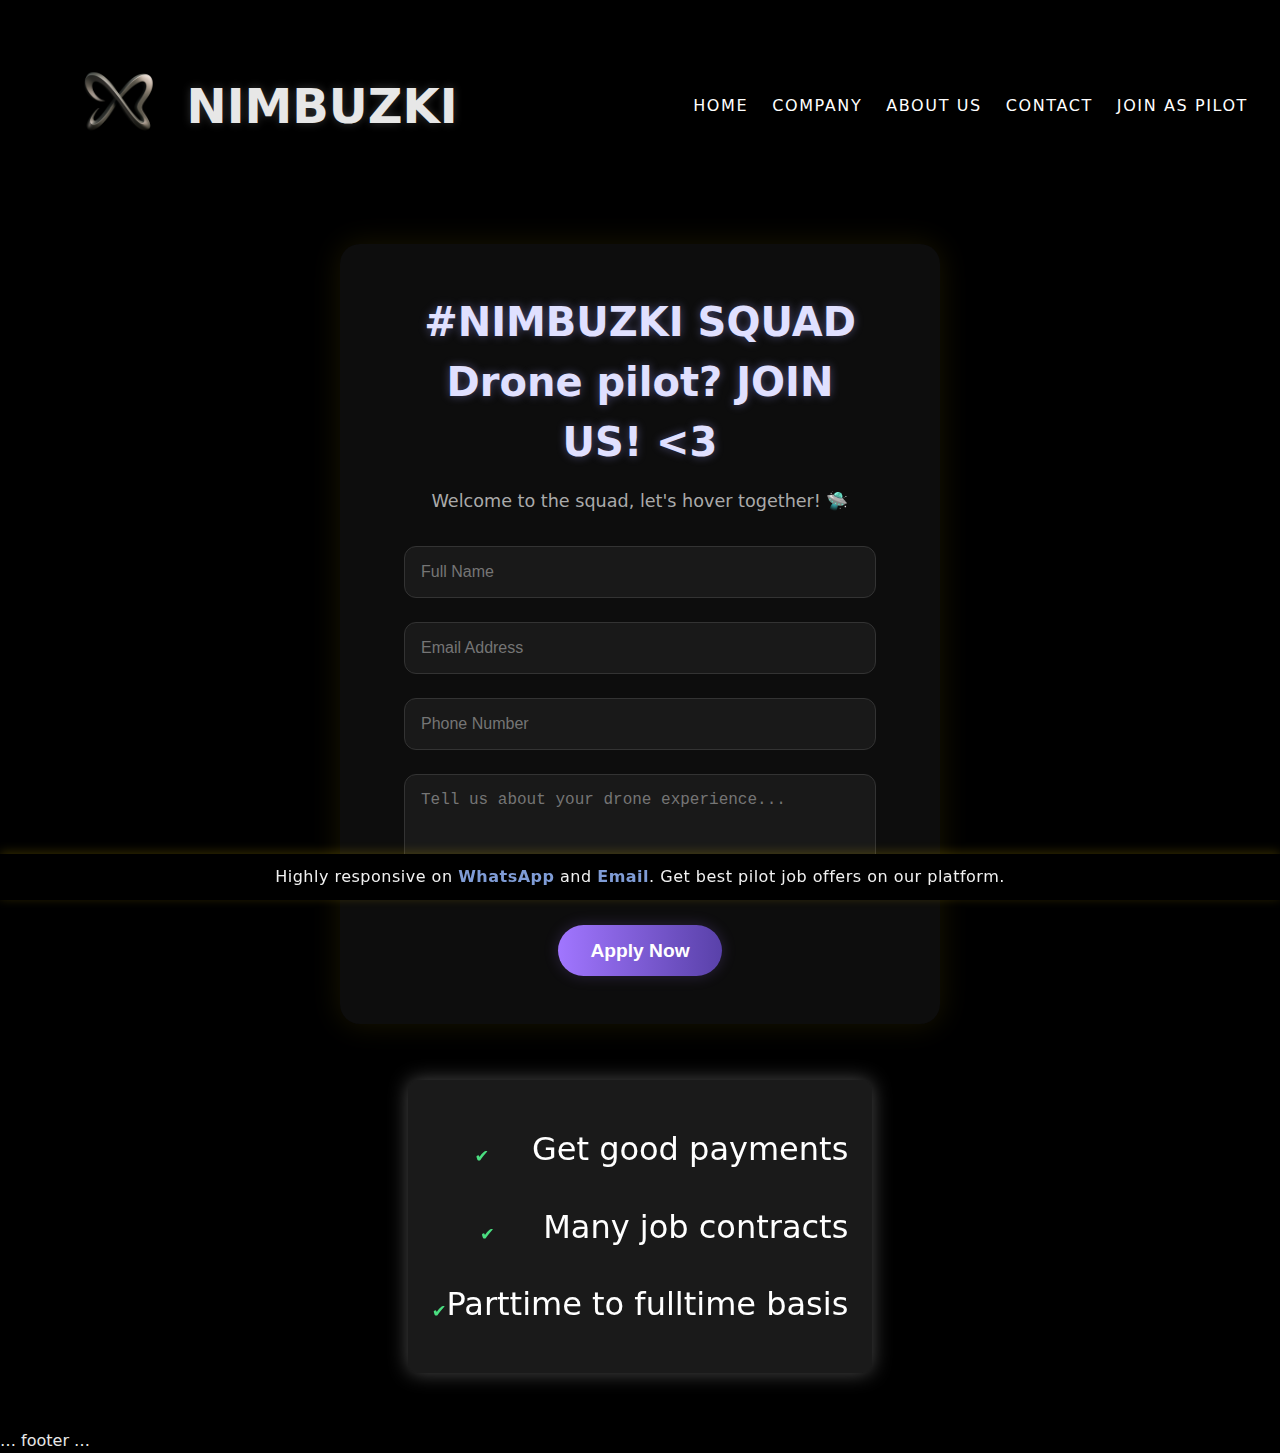
<file: join_as_pilot.html>
<!DOCTYPE html>
<html lang="en">
<head>
  <meta charset="UTF-8" />
  <meta name="viewport" content="width=device-width, initial-scale=1.0" />
  <title>Join as Pilot | AIRAVATHA</title>
  <link rel="stylesheet" href="style_copy.css" />
  <!-- Responsive Header Styles -->
  <style>
    /* Ensure header is consistent and responsive */
    header.site-header {
      display: flex;
      justify-content: space-between;
      align-items: center;
      padding: 1rem 2rem;
      background: transparent;
      position: relative;
      z-index: 10;
    }
    header .logo {
      display: flex;
      align-items: center;
      gap: 0.5rem;
    }
    header .logo-img {
      width: 120px;
      height: auto;
    }
    header nav.main-nav {
      display: flex;
      gap: 1.5rem;
    }
    header nav.main-nav a {
      color: #fff;
      text-decoration: none;
      font-weight: 500;
    }
    /* Mobile menu toggle */
    .menu-toggle {
      display: none;
      margin-left: auto;
      background: none;
      border: none;
      font-size: 1rem;
      color: #fff;
      cursor: pointer;
    }
    .dropdown {
      display: none;
      flex-direction: column;
      position: absolute;
      top: 100%; left: 0;
      width: 100%; background: rgba(0,0,0,0.9);
      padding: 1rem 0;
    }
    .dropdown.show { display: flex; }
    .dropdown a {
      padding: 0.75rem 1.5rem;
      color: #fff;
      text-decoration: none;
      border-bottom: 1px solid rgba(255,255,255,0.2);
    }
    /* Reduce top/bottom spacing for pilot page */
    main.pilot-join-main {
      padding: 2rem;
    }
    .pilot-form-container {
      max-width: 400px;
      margin: 0 auto;
      padding: 1.5rem;
      background: rgba(255,255,255,0.05);
      border-radius: 8px;
    }
    @media (max-width: 768px) {
      /* Header */
      header.site-header { padding: 0.75rem 1rem; }
      nav.main-nav { display: none !important; }
      .menu-toggle { display: block; }

      /* Make form container wider on mobile */
      .pilot-form-container {
        max-width: 100%;
        margin: 0.5rem;
        padding: 2rem 1rem;
      }
      .pilot-form-container input,
      .pilot-form-container textarea,
      .pilot-form-container button {
        width: 100%;
        font-size: 1rem;
      }
    }
  </style>
</head>
<body>
  <!-- Shared Navigation -->
  <div id="nav-placeholder"></div>
  <script>
    fetch('nav.html')
      .then(res => res.text())
      .then(html => document.getElementById('nav-placeholder').innerHTML = html)
      .catch(err => console.error('Nav load failed:', err));
  </script>

  <!-- Pilot Join Form -->
  <main class="pilot-join-main">
    <div class="pilot-form-container">
      <h1>#NIMBUZKI SQUAD<br/>Drone pilot? JOIN US! &lt;3</h1>
      <p>Welcome to the squad, let's hover together! 🛸</p>
      <form id="pilotForm" class="pilot-form">
        <input type="text" name="name" placeholder="Full Name" required />
        <input type="email" name="email" placeholder="Email Address" required />
        <input type="tel" name="phone" placeholder="Phone Number" required />
        <textarea name="experience" placeholder="Tell us about your drone experience..." required></textarea>
        <button type="submit">Apply Now</button>
      </form>
    </div>

    <!-- glowing benefits panel -->
    <section class="glow-panel">
      <ul>
        <li>Get good payments</li>
        <li>Many job contracts</li>
        <li>Parttime to fulltime basis</li>
      </ul>
    </section>
  </main>

  <!-- Footer -->
  <div class="contact-bottom-bar">
    <p>Highly responsive on <strong>WhatsApp</strong> and <strong>Email</strong>. Get best pilot job offers on our platform.</p>
  </div>


  <script>
    function toggleDropdown() {
      document.getElementById('dropdownMenu').classList.toggle('show');
    }
  </script>
    
  … footer …  

  <script>
    function toggleDropdown() {
      document.getElementById('dropdownMenu').classList.toggle('show');
    }
  </script>
  <!-- ← NEW: your form handler -->
  <script src="form.js" defer></script>
</body>
</html>
</file>
<file: style_copy.css>
*{
    margin: 0;
    padding:0;
    box-sizing: border-box;
}

body {
    font-family:system-ui, -apple-system, BlinkMacSystemFont, 'Segoe UI', Roboto, Oxygen,Ubuntu,Cantarell,'Open Sans','Helvetica Neue',
    sans-serif;
    background-color: black;
    color: #e7e7e7;
    min-height: 100vh;
    line-height: 1.5;
    overflow-x: hidden;
}
header.site-header {
  z-index: 1000 !important;
}
.dropdown {
  z-index: 1001 !important;
}

.video-background {
  position: fixed;
  top: 0;
  left: 0;
  min-width: 100%;
  min-height: 100%;
  z-index: -1; /* move behind everything */
  overflow: hidden;
}

.video-background video {
  width: 100%;
  height: 100%;
  object-fit: cover;
  display: block;
}
#heroVideoWrapper {
  position: relative;
  width: 100%;
  height: 100vh;
  overflow: hidden;
  z-index: -1;
  transition: opacity 1s ease;
}

#heroVideoWrapper.fade-out {
  opacity: 0;
  pointer-events: none;
}



.image-gradient{
    position: absolute;
    top:0;
    right: 0;
    opacity: 0.5;
    z-index:-5;






}
.layer-blur{
    height:0;
    width: 30rem;
    position: absolute;
    top:20%;
    right: 0;
    box-shadow: 0 0 700px 15px rgb(27, 37, 110);
    rotate: -30deg;
    z-index:-5;


}

.container{
    width:100%;
    margin: 0 auto;
    padding: 0 2rem;
    position: relative;
    overflow-x: visible;
    position: relative;
    z-index: 10;
}

header {
    position: relative;
    z-index: 10;
    display: flex;
    justify-content: space-between;
    align-items: center;
    padding: 1rem 5rem;
}

header h1{
    margin:0;
    font-size:3rem;
    font-weight: 300;
}

nav {
    display: flex;
    align-items: center;
    gap: 2rem; /* reduce from 3rem for tighter spacing */
    margin-left: 0; /* remove negative margin */
}

nav a {
    font-size: 1rem;
    letter-spacing: 0.1rem;
    transition: color 0.2s ease;
    text-decoration: none;
    color: inherit;


}
nav a:hover {
    color: #a7a7a7;


}


/*main contect*/

main {
    display: flex;
    flex-direction: column;
    justify-content: center;
    min-height: calc(90vh - 6rem); /* fixed calculation */
    min-height: unset; /* Or remove this line if you don’t need minimum height */
    padding-top: 0.5rem;
    
}

.content{
    max-width:40rem;
    margin: 3rem auto 4rem auto; /* reduced top margin */
    margin-left:10%;
    z-index:999;
    
    padding: 0 1rem;}

.hero-heading {
  text-align: left;
  line-height: 1.1;
  margin: 0;
  margin-left:8%;
}

.hero-heading .line-1 {
  font-size: 5rem;  /* adjust as needed */
  font-weight: 700;
  color: #dae0cc;
  text-shadow: 0 0 10px rgba(135, 132, 132, 0.2);
  margin-left:8%;
}

.hero-heading .line-2 {
  font-size: 5rem;  /* bigger than line 1 */
  font-weight: 800;
  color: #d4d6cf;
  text-shadow: 0 0 15px rgba(180, 180, 255, 0.3);
  margin-left:8%;
}

.hero-heading .line-3 {
  font-size: 2.5rem;  /* bigger than line 1 */
  font-weight: 800;
  color: #d4d6cf;
  text-shadow: 0 0 15px rgba(180, 180, 255, 0.3);
  margin-left:45%;
}

    


.tag-box {
  position: relative;
  width: 24rem; /* increased from 18rem */
  height: 3.5rem; /* increased from 2.5rem */
  border-radius: 50px;
  background: linear-gradient(to right, #656565, #7f42a7, #6600c5, #5300a0, #757575, #656565);
  background-size: 200%;
  animation: animationGradient 2.5s linear infinite;
  box-shadow: 0 0 15px rgba(255, 255, 255, 0.3);
}

@keyframes animationGradient {
  to {
    background-position: 200%;
  }
}

.tag-box .tag {
  position: absolute;
  inset: 3px;
  background-color: black;
  border-radius: 50px;
  display: flex;
  align-items: center;
  justify-content: center;
  transition: 0.5s ease;
  cursor: pointer;
  font-size: 1.1rem; /* Increased font size for better visibility */
  padding: 0 1rem;
}

.tag-box .tag:hover {
  color: #5300a0;
}


.content h1 {
  font-size: 6rem; /* made it larger */
  font-weight: 700;
  line-height: 1.0;
  color: #c8c7c7;
  text-shadow: 0 0 10px rgba(164, 163, 155, 0.4), 0 0 20px rgba(36, 6, 82, 0.2);
  margin-top: 1rem;

}

.description{
   font-size: 1.5rem;
  color: #aabaff;
  text-shadow: 0 0 8px rgba(255, 255, 255, 0.2);
  margin-top: 1rem;

}
.buttons{
    display:flex;
    gap:1rem;
    margin-top: 3rem;

}





.section-more-info {
  padding: 6rem 2rem;
  background-color: #0a0a0a;
  color: #e7e7e7;
  text-align: center;
  font-size: 1.4rem;
}


.robot-3d {
  position: fixed;              /* Makes it stay in place while scrolling */
  top: 10%;
  right: -16%;
  transform: translateX(40px);  /* Adjust horizontally */
  width: 750px;
  height: 650px;
  pointer-events: none;
  z-index: 0;
}



.robot-3d:hover {
  transform: translateY(-20px);
  transition: transform 0.25s ease;
}


.spline-hidden {
  opacity: 0;
  transition: opacity 1s ease;
  pointer-events: none;
}

.spline-visible {
  opacity: 1;
  pointer-events: auto;
}



.logo {
    display: flex;
    align-items: center;
    gap: 0.2rem;
    font-size: 3rem;         /* Makes the AIRAVATHA text bigger */
    font-weight: 600;
    color: #e7e7e7;
    text-shadow: 0 0 10px rgba(255, 255, 255, 0.2);
}

.logo-img {
    width: 100px;
    height: auto;
    object-fit: contain;
    transform: translateY(0.3cm);
    margin-left: 0.7cm; /* Shifts it visually without changing layout spacing */
}

.mission-section {
  display: flex;
  flex-direction: column;
  align-items: center;
  justify-content: center;
  min-height: 80vh;
  text-align: center;
  z-index: 10;
  position: relative;
}
.company-hero {
  display: block;
  padding: 0.05rem 2rem 2rem 2rem; /* reduced top padding */
  margin-top: 0;               /* remove any added spacing */
  text-align: center;
  position: relative;
  
}



.pilot-join-main {
  /* remove full-screen forcing */
  min-height: auto;

  /* center the form but with less empty space */
  display: flex;
  justify-content: center;
  align-items: center;
  background: black;
  
  /* tighter padding */
  padding: 1rem 0.5rem;
}

.pilot-form-container {
  background: rgba(255, 255, 255, 0.05);
  padding: 3rem 4rem;
  border-radius: 20px;
  box-shadow: 0 0 30px rgba(255, 215, 0, 0.1);
  text-align: center;
  max-width: 600px;
  width: 100%;
  margin-bottom: 2rem
}

.pilot-form-container h1 {
  color: #e0e0ff;
  font-size: 2.5rem;
  margin-bottom: 1rem;
  text-shadow: 0 0 10px rgba(160, 160, 255, 0.4);
}

.pilot-form-container p {
  color: #aaa;
  margin-bottom: 2rem;
  font-size: 1.1rem;
}

.pilot-form input,
.pilot-form textarea {
  width: 100%;
  padding: 1rem;
  margin-bottom: 1.5rem;
  background: rgba(255, 255, 255, 0.05);
  border: 1px solid #333;
  border-radius: 12px;
  color: #fff;
  font-size: 1rem;
  outline: none;
  transition: 0.3s;
}

.pilot-form input:focus,
.pilot-form textarea:focus {
  border-color: #a176ff;
  box-shadow: 0 0 10px rgba(160, 118, 255, 0.3);
}

.pilot-form textarea {
  height: 120px;
  resize: vertical;
}

.pilot-form button {
  padding: 0.9rem 2rem;
  border: none;
  border-radius: 50px;
  background: linear-gradient(to right, #a176ff, #5941a9);
  color: white;
  font-size: 1.2rem;
  font-weight: 600;
  cursor: pointer;
  box-shadow: 0 0 15px rgba(160, 118, 255, 0.2);
  transition: 0.3s ease;
}

.pilot-form button:hover {
  background: #b495ff;
  box-shadow: 0 0 20px rgba(255, 215, 0, 0.4);
}
@media (max-width: 768px) {
  /* Ensure the form’s H1 never gets clipped on phones */
  .pilot-form-container h1 {
    font-size: 1.4rem !important;       /* scale it down */
    line-height: 1.3 !important;       /* give it breathing room */
    margin: 1rem 0 0.5rem !important;   /* adjust top/bottom spacing */
    padding: 0 0.5rem !important;       /* ensure it doesn’t touch the edges */
    white-space: normal !important;     /* allow wrapping */
    word-break: break-word !important;  /* wrap long words */
  }
}



.mission-heading {
  font-size: 5rem;
  font-weight: 500;
  margin-bottom: 1rem;
  color: #8e8f88;
  text-shadow: 0 0 12px rgba(180, 220, 255, 0.5), 0 0 20px rgba(180, 220, 255, 0.3);
  transition: color 0.4s ease, text-shadow 0.4s ease;
  cursor: pointer;

  opacity: 0;
  transform: translateY(20px);
  animation: fadeInMoveUp 0.8s ease-out 0.2s forwards;
}

@keyframes fadeInMoveUp {
  to {
    opacity: 1;
    transform: translateY(0);
  }
}


.mission-heading:hover {
  color: #a26cce;
  text-shadow: 0 0 12px #7c569c, 0 0 20px #ad9c9c;
}


.mission-text {
  font-size: 2rem;
  line-height: 1.8;
  max-width: 100rem;
  color: #d6d6d6;
  margin-top: -1rem; /* adjust this as needed */
  margin-left: 2.9rem ; 
}

/*.mission-spline {
  width: 600px;
  height: 600px;
  margin: -10 auto;
  display: block;
  transform: translateY(-1400px); 
  margin-left: 65rem;
  border-radius: 20px;
  box-shadow: 0 0 20px rgba(100, 100, 255, 0.2);
}
*/

.contact-drone {
  position: absolute;
  top: 8rem;
  right: 1rem;
  width: 600px;
  height: 800px;
  transform: scale(0.7);
  transform-origin: top right;
  z-index: 1;
  pointer-events: none;
}
.why-choose-us {
  padding: 14rem 2rem 5rem; /* ↑ adds space above */
  text-align: center;
  background: transparent;
  color: #eaeaea;
  position: relative;
}


.why-choose-us h2 {
  font-size: 4.5rem;
  margin-bottom: 3rem;
  color: #d0caff;
  text-shadow: 0 0 15px rgba(148, 94, 255, 0.3);
}

.choose-grid {
  display: flex;
  flex-wrap: wrap;
  justify-content: center;
  gap: 2rem;
  max-width: 1000px;
  margin: 0 auto;
}

.choose-card {
  width: 300px; /* Same width for all cards */
  height: 400px; /* Fixed height */
  background-size: cover;
  background-position: center;
  background-repeat: no-repeat;
  background-blend-mode: multiply;
  background-color: rgba(0, 0, 0, 0.5);
  border-radius: 20px;
  color: white;
  text-align: center;
  padding: 2rem 1rem;
  box-shadow: 0 0 20px rgba(255, 223, 150, 0.3);
  transition: transform 0.3s ease, box-shadow 0.3s ease;
  animation: pulseGlow 4s ease-in-out infinite;

  display: flex;
  flex-direction: column;
  justify-content: center;
}

.choose-card h3 {
  font-size: 1.3rem;
  margin-bottom: 0.7rem;
  color: #fff;
  text-shadow: 0 0 10px rgba(0, 0, 0, 0.6);
}

.choose-card p {
  font-size: 0.95rem;
  color: #e6e6e6;
  padding: 0 0.5rem;
  text-shadow: 0 0 8px rgba(0, 0, 0, 0.5);
}


/* Backgrounds for each card */
.pilot-card {
  background-image: url('images/27ccbaee748ce255d3ab289d0f288b5a.jpg');
}

.ai-card {
  background-image: url('images/Screenshot 2025-06-26 at 10.13.23 PM.png');
}

.tech-card {
  background-image: url('images/ChatGPT Image Jun 26, 2025 at 10_17_13 PM.png');
}

.fast-card {
  background-image: url('images/Screenshot 2025-06-26 at 10.27.23 PM.png');
}



@keyframes pulseGlow {
  0%, 100% {
    box-shadow: 0 0 20px rgba(255, 223, 150, 0.3);
  }
  50% {
    box-shadow: 0 0 30px rgba(255, 223, 150, 0.5);
  }
}


@keyframes pulseGlow {
  0%, 100% {
    box-shadow: 0 0 20px rgba(255, 223, 150, 0.3);
  }
  50% {
    box-shadow: 0 0 30px rgba(255, 223, 150, 0.5);
  }
}

.choose-card:hover {
  transform: translateY(-10px);
  box-shadow: 0 0 25px rgba(117, 82, 151, 0.5); /* purple glow */
}


.choose-card img {
  width: 50px;
  height: 50px;
  margin-bottom: 1rem;
  filter: brightness(1.2);
}

.choose-card h3 {
  font-size: 1.4rem;
  margin-bottom: 0.5rem;
  color: #9a8fc1;
}

.choose-card p {
  font-size: 1rem;
  color: #cccccc;
}
/* company page */
.services-bubble-section {
  text-align: center;
  padding: 6rem 2rem 4rem 2rem; /* Top padding to push section down */
}


.services-title {
  font-size: 3rem;
  margin-bottom: 3rem;
  color: #8d89a6;
  text-shadow: 0 0 15px rgba(241, 239, 245, 0.3);
}



.services-snapshot {
  font-size: 5rem; /* Increased size */
  color: #eeeee1;
  text-align: center;
  margin-bottom: 2.5rem;
  text-shadow: 0 0 25px rgba(200, 150, 255, 0.3); /* subtle glow */
  font-weight: 700;
  opacity: 0;
  transform: translateY(20px);
  animation: fadeInHeading 1.5s ease 1.5s forwards;
}
@keyframes fadeInHeading {
  to {
    opacity: 1;
    transform: translateY(0);
  }
}

.services-snapshot.reveal {
  opacity: 1;
  transform: translateY(0);
}


.bubble-container {
  display: flex;
  flex-wrap: wrap;
  justify-content: center;
  gap: 2rem;
  padding: 2rem;
}

.service-bubble {
  width: 280px;
  height: 350px; /* Taller */
  background: #2c2c2c; /* Dark grey */
  color: white;
  border-radius: 40px;
  font-size: 1.1rem;
  font-weight: 600;
  text-align: center;
  padding: 1.5rem;
  box-shadow: 0 0 25px rgba(255, 215, 0, 0.3); /* stronger glow */
  transition: all 0.3s ease;
  display: flex;
  align-items: center;
  justify-content: center;
  text-align: center;
}

.service-bubble:hover {
  box-shadow: 0 0 45px rgba(102, 100, 87, 0.6); /* brighter on hover */
  transform: scale(1.04);
}




@keyframes bubbleGradient {
  0% {
    background-position: 0%;
  }
  100% {
    background-position: 200%;
  }
}

.drone-fly {
  position: fixed;
  top: 50%;
  left: -200px;
  width: 400px;
  height: 400px;
  z-index: 1000;
  pointer-events: none;
  animation: flyDiagonal 5s ease-out forwards;
}

/* Fly from left-bottom to top-right diagonally */
@keyframes flyDiagonal {
  0% {
    transform: translate(0, 0) scale(1);
    opacity: 0;
  }
  20% {
    opacity: 1;
  }
  100% {
    transform: translate(120vw, -120vh) scale(1.2);
    opacity: 0;
  }
}


.contact-bottom-bar {
  position: fixed;
  bottom: 0;
  left: 0;
  width: 100%;
  background: #000;
  color: #fff;
  text-align: center;
  padding: 0.7rem 1rem;
  font-size: 1rem;
  font-weight: 500;
  box-shadow: 0 -2px 10px rgba(255, 215, 0, 0.2);
  z-index: 9999;
}

.contact-bottom-bar p {
  margin: 0;
  letter-spacing: 0.5px;
  color: #f1f1f1;
}

.contact-bottom-bar strong {
  color: #7f9cd6; /* Light golden highlight */
}


.video-stripe-section {
  position: relative;
  height: 50vh;
  overflow: hidden;
  display: flex;
  align-items: center;
  justify-content: center;
  color: white;
}

.background-video {
  position: absolute;
  top: 0;
  left: 0;
  width: 100%;
  height: 100%;
  object-fit: cover;
  z-index: -2;
  opacity: 0.3; /* adjust based on visibility preference */
}

.about-stripe-content {
  z-index: 2;
  text-align: center;
  padding: 2rem;
  
  /* background: rgba(216, 207, 207, 0.3); /* subtle dark overlay */
  
  border-radius: 20px;
  max-width: 800px;
}
.hover-video-card {
  position: relative;
  width: 280px;
  height: 350px;
  overflow: hidden;
  border-radius: 20px;
  box-shadow: 0 0 20px rgba(225, 232, 182, 0.3);
  transition: transform 0.3s ease;
}

.hover-video-card video {
  width: 100%;
  height: 100%;
  object-fit: cover;
  border-radius: 20px;
}

.video-text {
  position: absolute;
  bottom: 0;
  width: 100%;
  background: rgba(0, 0, 0, 0.5);
  color: white;
  padding: 0.7rem;
  font-weight: 600;
  font-size: 1.1rem;
  text-align: center;
  border-radius: 0 0 20px 20px;
}

.highlight-bubble {
      background: rgba(255, 255, 255, 0.07);
      color: #a4baff;
      border: 1px solid rgba(255, 255, 255, 0.2);
      padding: 0.5rem 1.2rem;
      font-size: 1rem;
      border-radius: 25px;
      text-transform: uppercase;
      font-weight: 500;
      letter-spacing: 0.05em;
      box-shadow: 0 0 10px rgba(100, 100, 255, 0.1);
    }
.contact-panel {
  background: #00030a; /* dark navy */
  color: #f1f5f9;       /* soft light text */
  padding: 3rem 1rem;
  display: flex;
  justify-content: center;
  align-items: center;
  font-family: 'Arial', sans-serif;

  /* Soft glow effect */
  box-shadow: 0 0 20px rgba(56, 189, 248, 0.15),
              0 0 40px rgba(56, 189, 248, 0.1);

  /* Optional: subtle animated glow pulse */
  animation: panelGlow 4s infinite ease-in-out;
}

@keyframes panelGlow {
  0% {
    box-shadow: 0 0 15px rgba(56, 189, 248, 0.08),
                0 0 30px rgba(56, 189, 248, 0.05);
  }
  50% {
    box-shadow: 0 0 25px rgba(56, 189, 248, 0.2),
                0 0 50px rgba(56, 189, 248, 0.12);
  }
  100% {
    box-shadow: 0 0 15px rgba(56, 189, 248, 0.08),
                0 0 30px rgba(56, 189, 248, 0.05);
  }
}


.contact-content {
  max-width: 1000px;
  display: flex;
  flex-wrap: wrap;
  justify-content: space-between;
  gap: 2rem;
  width: 100%;
}

.contact-text {
  flex: 1;
  min-width: 250px;
}

.contact-text h2 {
  font-size: 1.8rem;
  margin-bottom: 0.5rem;
}

.contact-text p {
  margin-bottom: 1rem;
}

.contact-text button {
  background-color: #d7e1e4;
  color: #2c3b5e;
  border: none;
  padding: 0.5rem 1.25rem;
  border-radius: 6px;
  font-weight: bold;
  font-size: 0.9rem;
  cursor: pointer;
  transition: background 0.3s ease, box-shadow 0.3s ease;

  /* Glow Effect */
  box-shadow: 0 0 10px #38bdf8, 0 0 20px #38bdf8;
  animation: pulseGlow 2s infinite ease-in-out;
}

@keyframes pulseGlow {
  0% {
    box-shadow: 0 0 8px #38bdf8, 0 0 16px #38bdf8;
  }
  50% {
    box-shadow: 0 0 16px #38bdf8, 0 0 32px #38bdf8;
  }
  100% {
    box-shadow: 0 0 8px #38bdf8, 0 0 16px #38bdf8;
  }
}


.contact-text button:hover {
  background-color: #b0edfd;
}

.contact-details {
  flex: 1;
  min-width: 250px;
  font-size: 0.95rem;
  line-height: 1.6;
}

.contact-details a {
  color: #e9eced;
  text-decoration: none;
}

.contact-details a:hover {
  text-decoration: underline;
}

.spline-hidden {
  opacity: 0;
  transition: opacity 1s ease;
  pointer-events: none;
}

.spline-visible {
  opacity: 1;
  pointer-events: auto;
}
.video-background-wrapper {
  position: fixed;
  top: 0;
  left: 0;
  width: 100vw;
  height: 100vh;
  overflow: hidden;
  z-index: -1; /* Very important: stay behind everything */
}

.video-background-wrapper video {
  width: 100%;
  height: 100%;
  object-fit: cover;
  display: block;
  transition: opacity 1s ease;
}

/* Optional: spline visibility transitions */
.spline-hidden {
  opacity: 0;
  pointer-events: none;
  transition: opacity 1s ease;
}

.spline-visible {
  opacity: 1;
  pointer-events: auto;
}
.social-icons {
  margin-top: 1rem;
  display: flex;
  gap: 1.5rem;
  justify-content: center;
  align-items: center;
}

.social-link {
  color: #eaeaea;
  font-size: 2rem;
  transition: color 0.3s ease, transform 0.3s ease;
}

.social-link:hover {
  color: #b892ca; /* Blue hover */
  transform: scale(1.2);
}
.request-call-wrapper {
  margin-top: 1.5rem;
  text-align: center;
}

.request-call-button {
  background-color: #42403c;
  color: #e1e6d6;
  border: none;
  padding: 0.7rem 1.5rem;
  border-radius: 8px;
  font-size: 1rem;
  font-weight: 600;
  cursor: pointer;
  box-shadow: 0 0 12px rgba(56, 189, 248, 0.4);
  transition: background 0.3s ease, transform 0.3s ease;
}

.request-call-button:hover {
  background-color: #8585a1;
  transform: scale(1.05);
}
@media (max-width: 768px) {
  .hero-heading {
    font-size: 2.5rem;
    line-height: 1.2;
    margin: 1rem 0;
    text-align: center;
  }

  .choose-grid {
    flex-direction: column;
    gap: 1rem;
  }

  .choose-card {
    width: 90%;
    height: auto;
    padding: 1rem;
  }

  .contact-content {
    flex-direction: column;
    text-align: center;
  }

  .logo-img {
    width: 60px;
  }

  .main-nav {
    flex-wrap: wrap;
    gap: 1rem;
    justify-content: center;
  }
}

.glow-panel {
  background: rgba(255, 255, 255, 0.1);
  backdrop-filter: blur(10px);
  box-shadow: 0 0 20px rgba(255, 255, 255, 0.3);
  border-radius: 10px;
  padding: 1.5rem;
  margin: 1.5rem 2rem;
  color: #fff;
}
.glow-panel ul {
  list-style: none;
  padding: 0;
  margin: 0;
}
.glow-panel li {
  display: flex;
  align-items: center;
  margin: 0.75rem 0;
  font-size: 2rem;
}
.glow-panel li::before {
  content: "✔";
  color: #4ade80; /* light green */
 
  font-size: 1.1rem;
  line-height: 1;
  margin: 2rem auto 1rem;
}
@media (max-width: 768px) {
  .glow-panel {
    margin: 1rem;
    padding: 1rem;
     margin-top: 3rem; 
  }
  .glow-panel li {
    font-size: 0.9rem;
    margin: 0.5rem 0;
  }
}

/* MOBILE HEADER FIX */
@media (max-width: 768px) {
  /* Remove the extra left-shift on the logo image */
  .logo-img {
    margin-left: 0 !important;
    transform: translateY(0) !important;
    width: 60px;                /* scale it down if needed */
  }

  /* Shrink the text a bit so “AIRAVATHA” doesn’t get cut off */
  .logo {
    font-size: 2rem !important;
    margin-left: 0 !important;
  }

  /* Reduce header padding so there’s more room */
  header.site-header {
    padding: 0.75rem 1rem !important;
  }
}

/* —— MOBILE CONTACT PAGE FIX —— */
@media (max-width: 768px) {
  /* 1) Remove the spline viewer on small screens */
  .contact-drone {
    display: none !important;
  }

  /* 2) Give your hero section some internal padding */
  main.company-hero {
    padding: 2rem 1rem;
  }

  /* 3) Scale down & center the heading */
  .mission-heading {
    font-size: 2rem !important;
    margin-bottom: 1rem !important;
    text-align: center !important;
  }

  /* 4) Collapse margins on the paragraph so it never overflows */
  .mission-text {
    margin: 0 auto 1.5rem !important;
    font-size: 1rem !important;
    line-height: 1.4 !important;
    max-width: 100% !important;
  }

  /* 5) Center your social icons & request-call button */
  .social-icons {
    justify-content: center !important;
    margin: 1rem 0 !important;
  }
  .request-call-wrapper {
    margin: 1rem auto !important;
  }
}
@media (max-width: 768px) {
  .video-background-wrapper {
    /* show the poster as a CSS background */
    background: url("video-poster.jpg") center center / cover no-repeat;
  }
  /* still hide the heavy <video> tag */
  #bgVideo {
    display: none !important;
  }
}
/* —— PHOTO-CARD STYLES —— */
.hover-photo-card {
  /* shrink from 33% to 30% of the row */
  flex: 1 1 calc(30% - 2rem) !important;
  /* cap their width so they never get too big */
  max-width: 280px !important;
  /* tighten the margin so the grid stays balanced */
  margin: 0.75rem !important;
}

.hover-photo-card img {
  display: block;
  width: 100%;
  height: auto;
  transition: transform 0.3s ease;
}

.hover-photo-card:hover img {
  transform: scale(1.05);
}

.photo-text {
  position: absolute;
  bottom: 0;
  width: 100%;
  background: rgba(0,0,0,0.5);
  color: #edf3d1;
  padding: 0.7rem;
  font-weight: 600;
  font-size: 1.3rem;
  line-height: 1.2;
  text-align: center;
  border-radius: 0 0 20px 20px;
}
/* —— IMAGE LABELS —— */
.image-label {
  text-align: center;
  margin-top: 0.5rem;
  font-size: 1rem;
  font-weight: 600;
  color: #edf3d1;       /* match your design palette */
  letter-spacing: 0.5px;
}

/* adjust card sizing if needed */
.hover-photo-card {
  flex: 1 1 calc(30% - 2rem) !important;
  max-width: 280px !important;
  margin: 0.75rem !important;
}
/* —— CENTERED PANEL STRIP —— */
.panel-strip {
  width: 80%;
  max-width: 3000px;
  height: 180px;                /* or however tall you like */
  margin: -100px auto 2rem auto;/* or your chosen offsets */
  
  background-image: url("ChatGPT Image Jul 2, 2025 at 04_39_22 PM.png");
  background-position: center;
  background-repeat: no-repeat;
  background-size: contain;     /* ← show the full image */
  
  border-radius: 12px;
  box-shadow: 0 4px 20px rgba(0,0,0,0.4);

}
/* —— Full-width, auto-height panel strip —— */
/* —— Full-width strip with black on the right —— */
.panel-strip-full {
  width: 100%;
  box-sizing: border-box;       /* include padding in the width */
  padding-right: 6%;           /* adjust this % or use px to taste */
  background-color: #000;       /* black fill behind the image */
  overflow: hidden;             /* hide any tiny overflow */
}

.panel-strip-full img {
  display: block;
  width: 100%;                  /* fills the wrapper’s content box */
  height: auto;
}



/* small-screen tweak */
@media (max-width: 768px) {
  .panel-strip-full {
    padding-right: 12%;     /* smaller gutter on phones */
  }
  .panel-strip-full img {
    width: 100%;           /* make sure it still fills container */
    margin-left: 0;        /* no shifting on mobile */
  }
}
</file>
